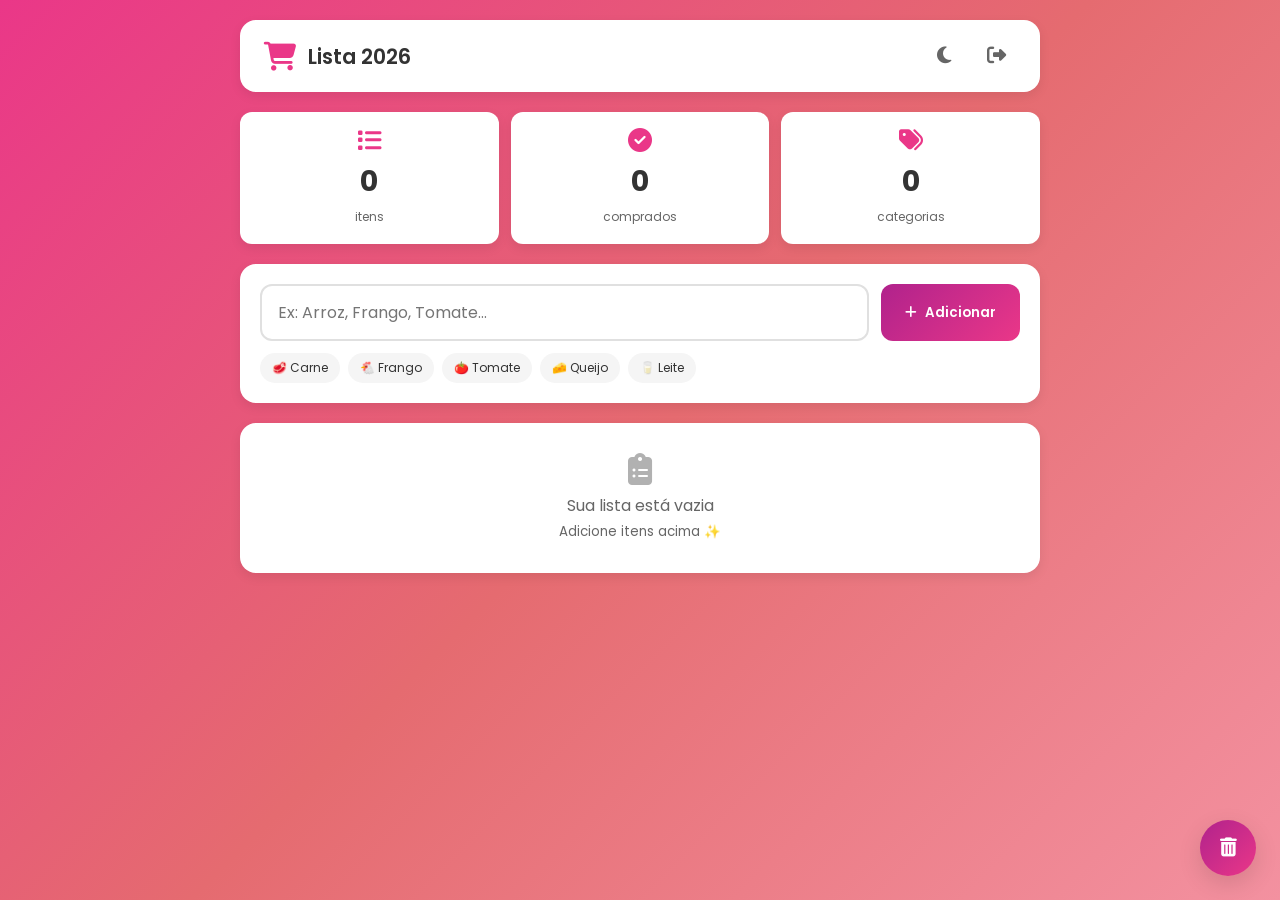
<file: index.html>
<!DOCTYPE html>
<html lang="pt-BR">
<head>
    <meta charset="UTF-8">
    <meta name="viewport" content="width=device-width, initial-scale=1.0, viewport-fit=cover">
    <meta name="theme-color" content="#EA3788">
    <meta name="description" content="Lista de compras compartilhada - Organize seus itens por categorias automaticamente">
    <title>Minha Lista 2026</title>
    <link rel="stylesheet" href="src/css/index.css">
    <!-- VLibras -->
    <script src="https://vlibras.gov.br/app/vlibras-plugin.js"></script>
    <!-- Font Awesome -->
    <link rel="stylesheet" href="https://cdnjs.cloudflare.com/ajax/libs/font-awesome/6.5.1/css/all.min.css">
    <!-- PWA manifest -->
    <link rel="manifest" href="manifest.json">
</head>
<body>
    <div class="app-container">
        <!-- Header -->
        <header class="header">
            <div class="header-left">
                <i class="fas fa-shopping-cart"></i>
                <h1>Lista 2026</h1>
            </div>
            <div class="header-right">
                <button class="icon-btn" id="themeToggle" aria-label="Alternar tema">
                    <i class="fas fa-moon"></i>
                </button>
                <button class="icon-btn" id="logoutBtn" aria-label="Sair">
                    <i class="fas fa-sign-out-alt"></i>
                </button>
            </div>
        </header>

        <!-- Estatísticas -->
        <div class="stats" id="stats" aria-label="Estatísticas da lista">
            <div class="stat-card">
                <i class="fas fa-list"></i>
                <span id="totalItens">0</span>
                <small>itens</small>
            </div>
            <div class="stat-card">
                <i class="fas fa-check-circle"></i>
                <span id="totalComprados">0</span>
                <small>comprados</small>
            </div>
            <div class="stat-card">
                <i class="fas fa-tags"></i>
                <span id="totalCategorias">0</span>
                <small>categorias</small>
            </div>
        </div>

        <!-- Formulário de adição -->
        <div class="add-item-form">
            <div class="input-group">
                <input type="text" id="itemInput" placeholder="Ex: Arroz, Frango, Tomate..." autocomplete="off">
                <button id="addBtn" class="btn-add">
                    <i class="fas fa-plus"></i> Adicionar
                </button>
            </div>
            <div class="suggestions" id="suggestions">
                <span class="suggestion-badge">🥩 Carne</span>
                <span class="suggestion-badge">🐔 Frango</span>
                <span class="suggestion-badge">🍅 Tomate</span>
                <span class="suggestion-badge">🧀 Queijo</span>
                <span class="suggestion-badge">🥛 Leite</span>
            </div>
        </div>

        <!-- Categorias e lista -->
        <div class="categories-container" id="categoriesContainer">
            <!-- As categorias serão inseridas dinamicamente aqui -->
        </div>

        <!-- Botão flutuante para limpar comprados -->
        <button class="fab" id="clearPurchasedBtn" aria-label="Limpar itens comprados">
            <i class="fas fa-trash-alt"></i>
        </button>
    </div>

    <!-- Feedback sonoro -->
    <audio id="addSound" preload="auto">
        <source src="https://www.soundjay.com/misc/sounds/click-button-01.mp3" type="audio/mpeg">
    </audio>
    <audio id="checkSound" preload="auto">
        <source src="https://www.soundjay.com/misc/sounds/bell-ringing-05.mp3" type="audio/mpeg">
    </audio>
    <audio id="deleteSound" preload="auto">
        <source src="https://www.soundjay.com/misc/sounds/button-09.mp3" type="audio/mpeg">
    </audio>

    <!-- Toast notification -->
    <div id="toast" class="toast"></div>

    <script type="module" src="app.js"></script>
    <script>
        // Inicializar VLibras
        new window.VLibras.Widget('https://vlibras.gov.br/app');
    </script>
</body>
</html>
</file>
<file: src/css/index.css>
@import url('https://fonts.googleapis.com/css2?family=Poppins:ital,wght@0,100;0,200;0,300;0,400;0,500;0,600;0,700;0,800;0,900;1,100;1,200;1,300;1,400;1,500;1,600;1,700;1,800;1,900&display=swap');

:root {
    --cor-primaria-1: #361134;
    --cor-primaria-2: #B0228C;
    --cor-primaria-3: #EA3788;
    --cor-primaria-4: #E56B70;
    --cor-bg: #F391A0;

    --cor-branco: #ffffff;
    --cor-preto: #1d1d1d;
    --cor-cinza-claro: #f5f5f5;
    --cor-cinza-borda: #e0e0e0;
    --cor-texto: #333;
    --cor-texto-claro: #666;
    
    --cor-categoria: #9b59b6;
    --cor-comprado: #2ecc71;
    
    --fonte: "Poppins", sans-serif;
    --raio: 16px;
    --raio-menor: 12px;
    --transition: all 0.3s cubic-bezier(0.4, 0, 0.2, 1);
    --sombra: 0 4px 12px rgba(0, 0, 0, 0.08);
    --sombra-flutuante: 0 8px 24px rgba(0, 0, 0, 0.12);
}

/* Modo escuro */
[data-theme="dark"] {
    --cor-branco: #1e1e2e;
    --cor-cinza-claro: #2a2a3a;
    --cor-cinza-borda: #313244;
    --cor-texto: #cdd6f4;
    --cor-texto-claro: #a6adc8;
    --cor-preto: #f9f9f9;
    --sombra: 0 4px 12px rgba(0, 0, 0, 0.3);
}

* {
    margin: 0;
    padding: 0;
    box-sizing: border-box;
}

body {
    font-family: var(--fonte);
    background: linear-gradient(135deg, #EA3788 0%, #E56B70 50%, #F391A0 100%);
    background-attachment: fixed;
    min-height: 100vh;
    padding: 20px;
}

.app-container {
    max-width: 800px;
    margin: 0 auto;
    animation: fadeIn 0.4s ease-out;
}

@keyframes fadeIn {
    from { opacity: 0; transform: translateY(20px); }
    to { opacity: 1; transform: translateY(0); }
}

/* Header */
.header {
    background: var(--cor-branco);
    border-radius: var(--raio);
    padding: 16px 24px;
    display: flex;
    justify-content: space-between;
    align-items: center;
    margin-bottom: 20px;
    box-shadow: var(--sombra);
}

.header-left {
    display: flex;
    align-items: center;
    gap: 12px;
}

.header-left i {
    font-size: 1.8rem;
    color: var(--cor-primaria-3);
}

.header-left h1 {
    font-size: 1.3rem;
    font-weight: 600;
    color: var(--cor-texto);
}

.header-right {
    display: flex;
    gap: 12px;
}

.icon-btn {
    background: transparent;
    border: none;
    font-size: 1.2rem;
    cursor: pointer;
    color: var(--cor-texto-claro);
    padding: 8px;
    border-radius: 50%;
    transition: var(--transition);
    width: 40px;
    height: 40px;
    display: flex;
    align-items: center;
    justify-content: center;
}

.icon-btn:hover {
    background: var(--cor-cinza-claro);
    color: var(--cor-primaria-3);
}

/* Estatísticas */
.stats {
    display: grid;
    grid-template-columns: repeat(3, 1fr);
    gap: 12px;
    margin-bottom: 20px;
}

.stat-card {
    background: var(--cor-branco);
    border-radius: var(--raio-menor);
    padding: 16px;
    text-align: center;
    box-shadow: var(--sombra);
    transition: var(--transition);
}

.stat-card i {
    font-size: 1.5rem;
    color: var(--cor-primaria-3);
    margin-bottom: 8px;
    display: block;
}

.stat-card span {
    display: block;
    font-size: 1.8rem;
    font-weight: 700;
    color: var(--cor-texto);
}

.stat-card small {
    color: var(--cor-texto-claro);
    font-size: 0.75rem;
}

/* Formulário */
.add-item-form {
    background: var(--cor-branco);
    border-radius: var(--raio);
    padding: 20px;
    margin-bottom: 20px;
    box-shadow: var(--sombra);
}

.input-group {
    display: flex;
    gap: 12px;
    margin-bottom: 12px;
}

.input-group input {
    flex: 1;
    padding: 14px 16px;
    border: 2px solid var(--cor-cinza-borda);
    border-radius: var(--raio-menor);
    font-size: 1rem;
    font-family: var(--fonte);
    background: var(--cor-branco);
    color: var(--cor-texto);
    transition: var(--transition);
}

.input-group input:focus {
    outline: none;
    border-color: var(--cor-primaria-2);
    box-shadow: 0 0 0 3px rgba(176, 34, 140, 0.1);
}

.btn-add {
    background: linear-gradient(135deg, var(--cor-primaria-2), var(--cor-primaria-3));
    border: none;
    padding: 0 24px;
    border-radius: var(--raio-menor);
    color: white;
    font-weight: 600;
    cursor: pointer;
    transition: var(--transition);
    display: flex;
    align-items: center;
    gap: 8px;
    font-family: var(--fonte);
}

.btn-add:hover {
    transform: translateY(-2px);
    box-shadow: 0 6px 16px rgba(234, 55, 136, 0.3);
}

.suggestions {
    display: flex;
    flex-wrap: wrap;
    gap: 8px;
}

.suggestion-badge {
    background: var(--cor-cinza-claro);
    padding: 6px 12px;
    border-radius: 20px;
    font-size: 0.75rem;
    cursor: pointer;
    transition: var(--transition);
    color: var(--cor-texto);
}

.suggestion-badge:hover {
    background: var(--cor-primaria-3);
    color: white;
    transform: scale(1.02);
}

/* Categorias */
.categories-container {
    display: flex;
    flex-direction: column;
    gap: 20px;
    margin-bottom: 80px;
}

.category-section {
    background: var(--cor-branco);
    border-radius: var(--raio);
    overflow: hidden;
    box-shadow: var(--sombra);
    transition: var(--transition);
}

.category-header {
    background: var(--cor-cinza-claro);
    padding: 14px 20px;
    display: flex;
    justify-content: space-between;
    align-items: center;
    cursor: pointer;
}

.category-header h3 {
    display: flex;
    align-items: center;
    gap: 10px;
    font-size: 1rem;
    font-weight: 600;
    color: var(--cor-texto);
}

.category-header h3 i {
    font-size: 1.2rem;
}

.category-count {
    background: var(--cor-primaria-3);
    color: white;
    padding: 2px 8px;
    border-radius: 20px;
    font-size: 0.7rem;
    font-weight: 600;
}

.toggle-icon {
    color: var(--cor-texto-claro);
    transition: var(--transition);
}

.category-items {
    padding: 0;
    max-height: 500px;
    overflow: hidden;
    transition: max-height 0.3s ease-out;
}

.category-items.collapsed {
    max-height: 0;
    padding: 0;
}

/* Itens da lista */
.item {
    display: flex;
    align-items: center;
    justify-content: space-between;
    padding: 14px 20px;
    border-bottom: 1px solid var(--cor-cinza-borda);
    transition: var(--transition);
    animation: slideIn 0.2s ease-out;
}

@keyframes slideIn {
    from {
        opacity: 0;
        transform: translateX(-20px);
    }
    to {
        opacity: 1;
        transform: translateX(0);
    }
}

.item:hover {
    background: var(--cor-cinza-claro);
}

.item-left {
    display: flex;
    align-items: center;
    gap: 14px;
    flex: 1;
}

.item-checkbox {
    width: 22px;
    height: 22px;
    cursor: pointer;
    accent-color: var(--cor-primaria-3);
}

.item-text {
    font-size: 1rem;
    color: var(--cor-texto);
    transition: var(--transition);
    word-break: break-word;
    flex: 1;
}

.item-text.comprado {
    text-decoration: line-through;
    color: var(--cor-texto-claro);
}

.item-actions {
    display: flex;
    gap: 8px;
}

.item-actions button {
    background: transparent;
    border: none;
    cursor: pointer;
    font-size: 1rem;
    padding: 8px;
    border-radius: 8px;
    transition: var(--transition);
    color: var(--cor-texto-claro);
}

.item-actions button:hover {
    background: rgba(0, 0, 0, 0.05);
}

.delete-btn:hover {
    color: #e74c3c;
}

.edit-btn:hover {
    color: var(--cor-primaria-2);
}

/* FAB - Botão flutuante */
.fab {
    position: fixed;
    bottom: 24px;
    right: 24px;
    width: 56px;
    height: 56px;
    border-radius: 50%;
    background: linear-gradient(135deg, var(--cor-primaria-2), var(--cor-primaria-3));
    border: none;
    color: white;
    font-size: 1.2rem;
    cursor: pointer;
    box-shadow: var(--sombra-flutuante);
    transition: var(--transition);
    display: flex;
    align-items: center;
    justify-content: center;
}

.fab:hover {
    transform: scale(1.1);
    box-shadow: 0 8px 28px rgba(234, 55, 136, 0.4);
}

/* Toast notification */
.toast {
    position: fixed;
    bottom: 100px;
    left: 50%;
    transform: translateX(-50%) translateY(100px);
    background: var(--cor-preto);
    color: var(--cor-branco);
    padding: 12px 24px;
    border-radius: 40px;
    font-size: 0.85rem;
    z-index: 1000;
    opacity: 0;
    transition: var(--transition);
    white-space: nowrap;
    pointer-events: none;
}

.toast.show {
    transform: translateX(-50%) translateY(0);
    opacity: 1;
}

/* Categoria vazia */
.empty-category {
    padding: 30px;
    text-align: center;
    color: var(--cor-texto-claro);
}

.empty-category i {
    font-size: 2rem;
    margin-bottom: 8px;
    opacity: 0.5;
}

/* Animações de vibração */
.vibrate {
    animation: shake 0.2s ease-in-out 0s 2;
}

@keyframes shake {
    0%, 100% { transform: translateX(0); }
    25% { transform: translateX(-4px); }
    75% { transform: translateX(4px); }
}

/* Responsividade */
@media (max-width: 600px) {
    body {
        padding: 12px;
    }
    
    .header {
        padding: 12px 16px;
    }
    
    .header-left h1 {
        font-size: 1.1rem;
    }
    
    .stats {
        gap: 8px;
    }
    
    .stat-card {
        padding: 12px;
    }
    
    .stat-card span {
        font-size: 1.3rem;
    }
    
    .input-group {
        flex-direction: column;
    }
    
    .btn-add {
        padding: 12px;
        justify-content: center;
    }
    
    .item {
        flex-wrap: wrap;
    }
    
    .item-actions {
        margin-top: 8px;
        justify-content: flex-end;
        width: 100%;
    }
    
    .toast {
        white-space: normal;
        text-align: center;
        max-width: 80%;
    }
}

/* Prefers reduced motion */
@media (prefers-reduced-motion: reduce) {
    * {
        animation: none !important;
        transition: none !important;
    }
}

/* Scrollbar personalizada */
::-webkit-scrollbar {
    width: 8px;
}

::-webkit-scrollbar-track {
    background: var(--cor-cinza-claro);
    border-radius: 10px;
}

::-webkit-scrollbar-thumb {
    background: var(--cor-primaria-3);
    border-radius: 10px;
}

::-webkit-scrollbar-thumb:hover {
    background: var(--cor-primaria-2);
}
</file>
